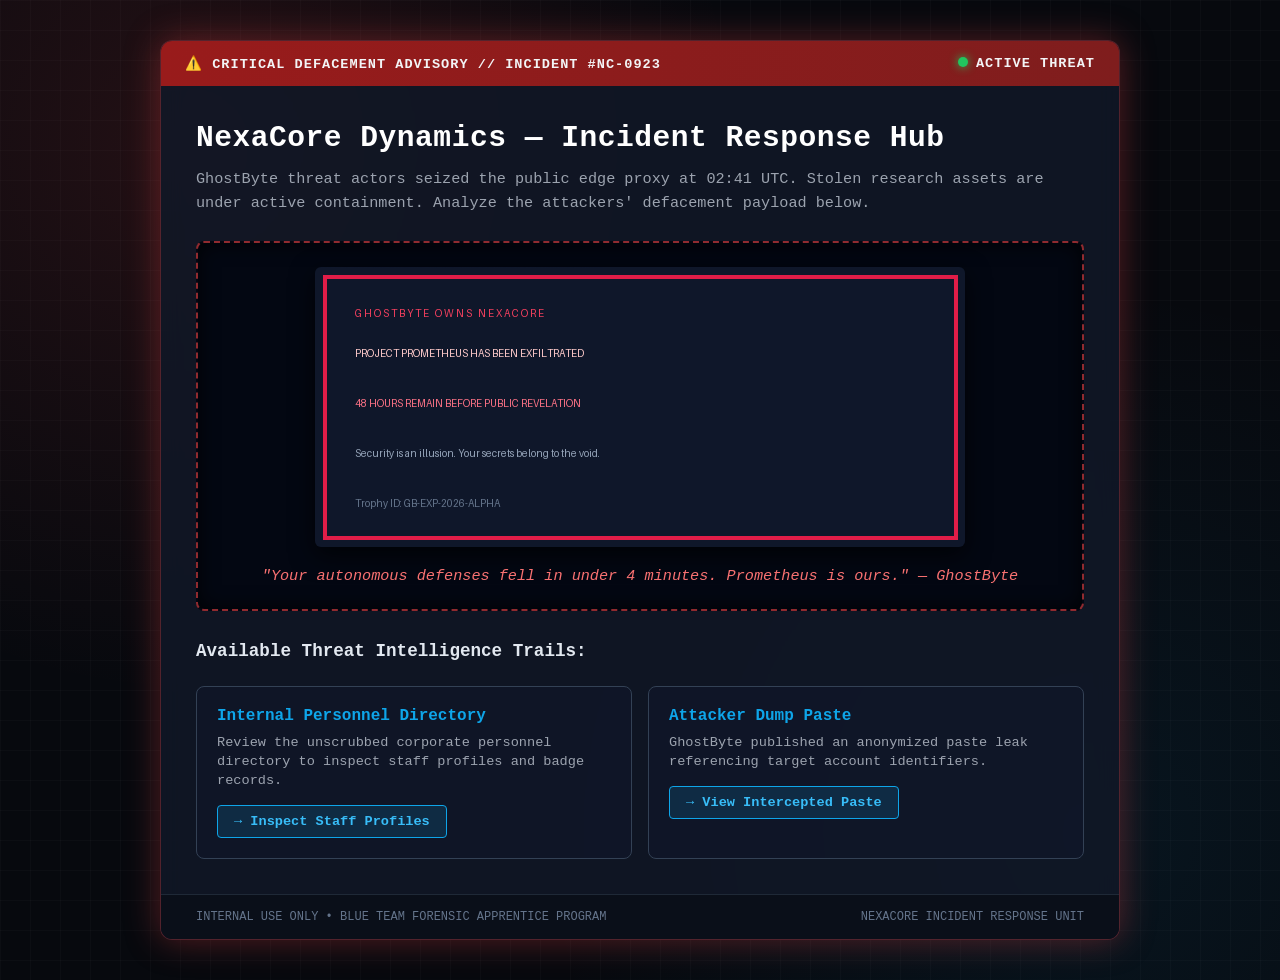
<file: stage1_osint/index.html>
<!DOCTYPE html>
<html lang="en">
<head>
    <meta charset="UTF-8">
    <meta name="viewport" content="width=device-width, initial-scale=1.0">
    <title>NexaCore Dynamics // DEFACEMENT BULLETIN</title>
    <style>
        :root {
            --bg-color: #07090e;
            --panel-bg: rgba(17, 24, 39, 0.85);
            --danger: #ef4444;
            --danger-glow: rgba(239, 68, 68, 0.35);
            --accent: #0ea5e9;
            --text-main: #f3f4f6;
            --text-muted: #9ca3af;
            --border: #1f2937;
        }
        * { box-sizing: border-box; margin: 0; padding: 0; }
        body {
            background-color: var(--bg-color);
            background-image: 
                radial-gradient(circle at 15% 15%, rgba(239, 68, 68, 0.12) 0%, transparent 40%),
                radial-gradient(circle at 85% 85%, rgba(14, 165, 233, 0.08) 0%, transparent 40%),
                linear-gradient(rgba(255, 255, 255, 0.02) 1px, transparent 1px),
                linear-gradient(90deg, rgba(255, 255, 255, 0.02) 1px, transparent 1px);
            background-size: 100% 100%, 100% 100%, 30px 30px, 30px 30px;
            color: var(--text-main);
            font-family: -apple-system, BlinkMacSystemFont, "Segoe UI", Roboto, "Courier New", monospace;
            padding: 40px 20px;
            min-height: 100vh;
        }
        .container {
            max-width: 960px;
            margin: 0 auto;
            background: var(--panel-bg);
            backdrop-filter: blur(12px);
            border: 1px solid rgba(239, 68, 68, 0.3);
            border-radius: 12px;
            box-shadow: 0 0 35px var(--danger-glow);
            overflow: hidden;
        }
        .header-bar {
            background: linear-gradient(90deg, #991b1b, #7f1d1d);
            padding: 14px 24px;
            display: flex;
            align-items: center;
            justify-content: space-between;
            font-weight: 700;
            letter-spacing: 1px;
            text-transform: uppercase;
            font-size: 0.85rem;
        }
        .pulse-indicator {
            display: inline-block;
            width: 10px;
            height: 10px;
            background: #22c55e;
            border-radius: 50%;
            margin-right: 8px;
            box-shadow: 0 0 10px #22c55e;
            animation: pulse 1.5s infinite;
        }
        @keyframes pulse { 0% { opacity: 1; } 50% { opacity: 0.3; } 100% { opacity: 1; } }
        .content { padding: 35px; }
        h1 {
            font-size: 1.85rem;
            color: #ffffff;
            margin-bottom: 12px;
            letter-spacing: 0.5px;
        }
        .subtitle {
            color: var(--text-muted);
            font-size: 0.95rem;
            margin-bottom: 25px;
            line-height: 1.6;
        }
        .trophy-viewport {
            background: #030712;
            border: 2px dashed rgba(239, 68, 68, 0.6);
            border-radius: 8px;
            padding: 24px;
            text-align: center;
            margin-bottom: 30px;
            box-shadow: inset 0 0 20px rgba(0,0,0,0.8);
        }
        .trophy-viewport img {
            max-width: 100%;
            height: auto;
            border-radius: 6px;
            box-shadow: 0 8px 24px rgba(0, 0, 0, 0.7);
        }
        .trophy-quote {
            color: #f87171;
            font-size: 0.95rem;
            margin-top: 15px;
            font-style: italic;
        }
        .intel-grid {
            display: grid;
            grid-template-columns: repeat(auto-fit, minmax(280px, 1fr));
            gap: 16px;
            margin-top: 25px;
        }
        .intel-card {
            background: rgba(15, 23, 42, 0.6);
            border: 1px solid #334155;
            padding: 20px;
            border-radius: 8px;
            transition: transform 0.2s, border-color 0.2s;
        }
        .intel-card:hover {
            transform: translateY(-2px);
            border-color: var(--accent);
        }
        .intel-card h3 {
            font-size: 1rem;
            color: var(--accent);
            margin-bottom: 8px;
        }
        .intel-card p {
            font-size: 0.85rem;
            color: var(--text-muted);
            margin-bottom: 15px;
            line-height: 1.4;
        }
        .btn-link {
            display: inline-block;
            padding: 8px 16px;
            background: rgba(14, 165, 233, 0.15);
            border: 1px solid var(--accent);
            color: #38bdf8;
            text-decoration: none;
            border-radius: 4px;
            font-size: 0.85rem;
            font-weight: 600;
        }
        .btn-link:hover {
            background: var(--accent);
            color: #000;
        }
        .footer {
            border-top: 1px solid var(--border);
            padding: 15px 35px;
            background: rgba(11, 15, 25, 0.9);
            font-size: 0.75rem;
            color: #64748b;
            display: flex;
            justify-content: space-between;
            align-items: center;
        }
    </style>
</head>
<body>
    <div class="container">
        <div class="header-bar">
            <span>⚠️ CRITICAL DEFACEMENT ADVISORY // INCIDENT #NC-0923</span>
            <span><span class="pulse-indicator"></span>ACTIVE THREAT</span>
        </div>
        <div class="content">
            <h1>NexaCore Dynamics &mdash; Incident Response Hub</h1>
            <p class="subtitle">GhostByte threat actors seized the public edge proxy at 02:41 UTC. Stolen research assets are under active containment. Analyze the attackers' defacement payload below.</p>
            
            <div class="trophy-viewport">
                <img src="trophy.png" alt="GhostByte Defacement Trophy Banner">
                <div class="trophy-quote">"Your autonomous defenses fell in under 4 minutes. Prometheus is ours." &mdash; GhostByte</div>
            </div>

            <h2 style="font-size: 1.1rem; color: #e2e8f0; margin-bottom: 10px;">Available Threat Intelligence Trails:</h2>
            <div class="intel-grid">
                <div class="intel-card">
                    <h3>Internal Personnel Directory</h3>
                    <p>Review the unscrubbed corporate personnel directory to inspect staff profiles and badge records.</p>
                    <a href="team.html" class="btn-link">&rarr; Inspect Staff Profiles</a>
                </div>
                <div class="intel-card">
                    <h3>Attacker Dump Paste</h3>
                    <p>GhostByte published an anonymized paste leak referencing target account identifiers.</p>
                    <a href="pastebin.txt" target="_blank" class="btn-link">&rarr; View Intercepted Paste</a>
                </div>
            </div>
        </div>
        <div class="footer">
            <span>INTERNAL USE ONLY &bull; BLUE TEAM FORENSIC APPRENTICE PROGRAM</span>
            <span>NEXACORE INCIDENT RESPONSE UNIT</span>
        </div>
    </div>
</body>
</html>
</file>
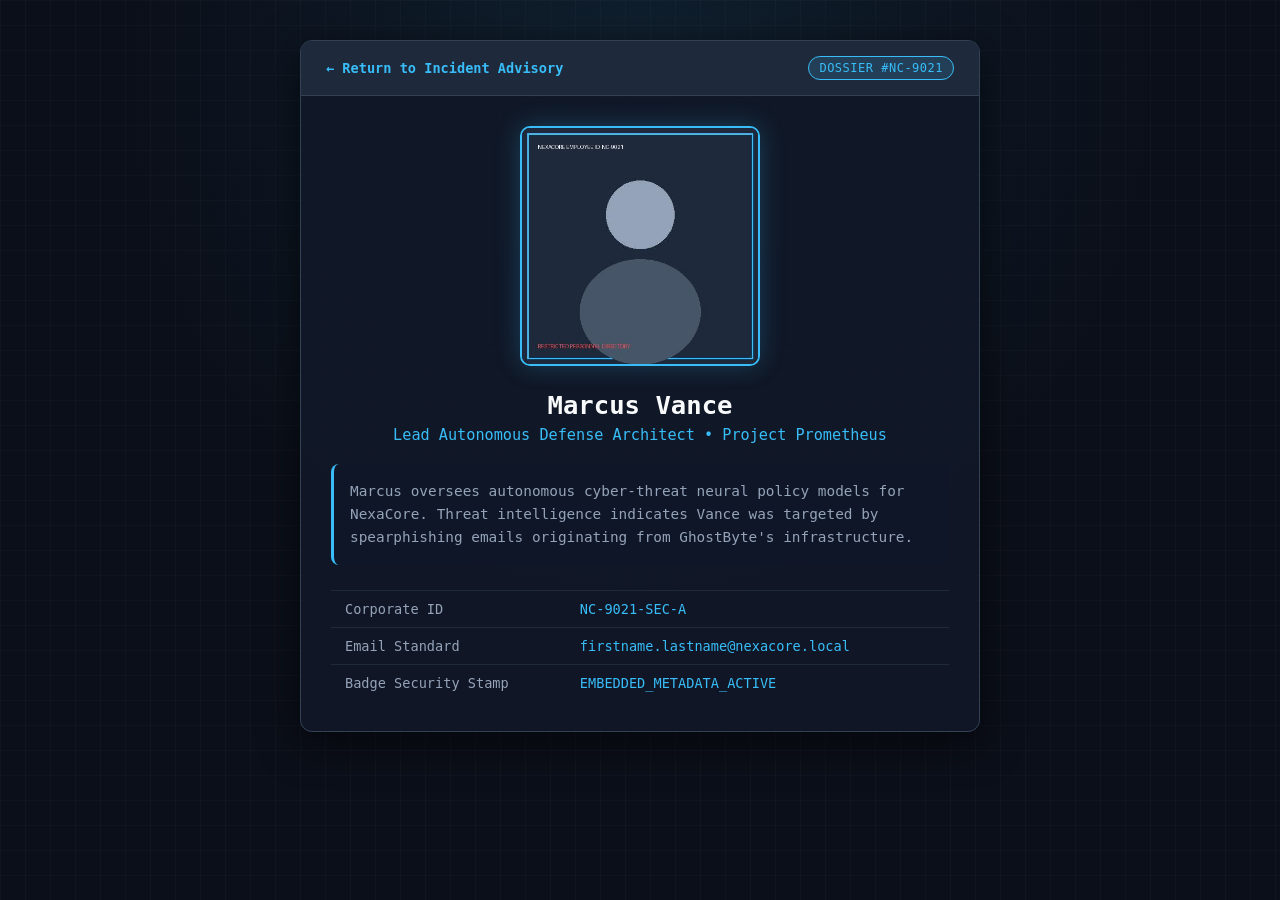
<file: stage1_osint/team.html>
<!DOCTYPE html>
<html lang="en">
<head>
    <meta charset="UTF-8">
    <meta name="viewport" content="width=device-width, initial-scale=1.0">
    <title>NexaCore Dynamics // Personnel Dossier</title>
    <style>
        :root {
            --bg-color: #0b0f19;
            --card-bg: rgba(17, 24, 39, 0.9);
            --accent: #38bdf8;
            --border: #334155;
            --text-main: #f8fafc;
            --text-dim: #94a3b8;
        }
        * { box-sizing: border-box; margin: 0; padding: 0; }
        body {
            background-color: var(--bg-color);
            background-image: 
                radial-gradient(circle at 50% 10%, rgba(56, 189, 248, 0.1) 0%, transparent 50%),
                linear-gradient(rgba(255, 255, 255, 0.02) 1px, transparent 1px),
                linear-gradient(90deg, rgba(255, 255, 255, 0.02) 1px, transparent 1px);
            background-size: 100% 100%, 25px 25px, 25px 25px;
            color: var(--text-main);
            font-family: -apple-system, BlinkMacSystemFont, "Segoe UI", Roboto, monospace;
            padding: 40px 20px;
            min-height: 100vh;
        }
        .card {
            max-width: 680px;
            margin: 0 auto;
            background: var(--card-bg);
            border: 1px solid var(--border);
            border-radius: 12px;
            box-shadow: 0 10px 40px rgba(0,0,0,0.6);
            overflow: hidden;
        }
        .card-top {
            background: #1e293b;
            padding: 15px 25px;
            display: flex;
            justify-content: space-between;
            align-items: center;
            border-bottom: 1px solid var(--border);
        }
        .back-link {
            color: var(--accent);
            text-decoration: none;
            font-size: 0.85rem;
            font-weight: 600;
        }
        .badge {
            background: rgba(56, 189, 248, 0.15);
            border: 1px solid var(--accent);
            color: var(--accent);
            padding: 4px 10px;
            border-radius: 9999px;
            font-size: 0.75rem;
            letter-spacing: 0.5px;
        }
        .card-body { padding: 30px; text-align: center; }
        .avatar-wrap {
            position: relative;
            display: inline-block;
            margin-bottom: 20px;
        }
        .avatar {
            width: 240px;
            height: 240px;
            object-fit: cover;
            border-radius: 10px;
            border: 2px solid var(--accent);
            box-shadow: 0 0 25px rgba(56, 189, 248, 0.25);
        }
        h1 { font-size: 1.6rem; margin-bottom: 6px; }
        .role { color: var(--accent); font-size: 0.95rem; font-weight: 500; margin-bottom: 20px; }
        .bio {
            color: var(--text-dim);
            font-size: 0.9rem;
            line-height: 1.6;
            margin: 0 auto 25px;
            text-align: left;
            background: rgba(15, 23, 42, 0.5);
            padding: 16px;
            border-radius: 8px;
            border-left: 3px solid var(--accent);
        }
        .meta-table {
            width: 100%;
            border-collapse: collapse;
            font-family: monospace;
            font-size: 0.85rem;
            text-align: left;
        }
        .meta-table td {
            padding: 10px 14px;
            border-top: 1px solid #1e293b;
        }
        .meta-table td:first-child {
            color: var(--text-dim);
            width: 38%;
        }
        .meta-table td:last-child {
            color: #38bdf8;
        }
    </style>
</head>
<body>
    <div class="card">
        <div class="card-top">
            <a href="index.html" class="back-link">&larr; Return to Incident Advisory</a>
            <span class="badge">DOSSIER #NC-9021</span>
        </div>
        <div class="card-body">
            <div class="avatar-wrap">
                <img src="employee.jpg" alt="Marcus Vance Employee Photo" class="avatar">
            </div>
            <h1>Marcus Vance</h1>
            <div class="role">Lead Autonomous Defense Architect &bull; Project Prometheus</div>
            
            <div class="bio">
                Marcus oversees autonomous cyber-threat neural policy models for NexaCore. Threat intelligence indicates Vance was targeted by spearphishing emails originating from GhostByte's infrastructure.
            </div>

            <table class="meta-table">
                <tr>
                    <td>Corporate ID</td>
                    <td>NC-9021-SEC-A</td>
                </tr>
                <tr>
                    <td>Email Standard</td>
                    <td>firstname.lastname@nexacore.local</td>
                </tr>
                <tr>
                    <td>Badge Security Stamp</td>
                    <td>EMBEDDED_METADATA_ACTIVE</td>
                </tr>
            </table>
        </div>
    </div>
</body>
</html>
</file>
